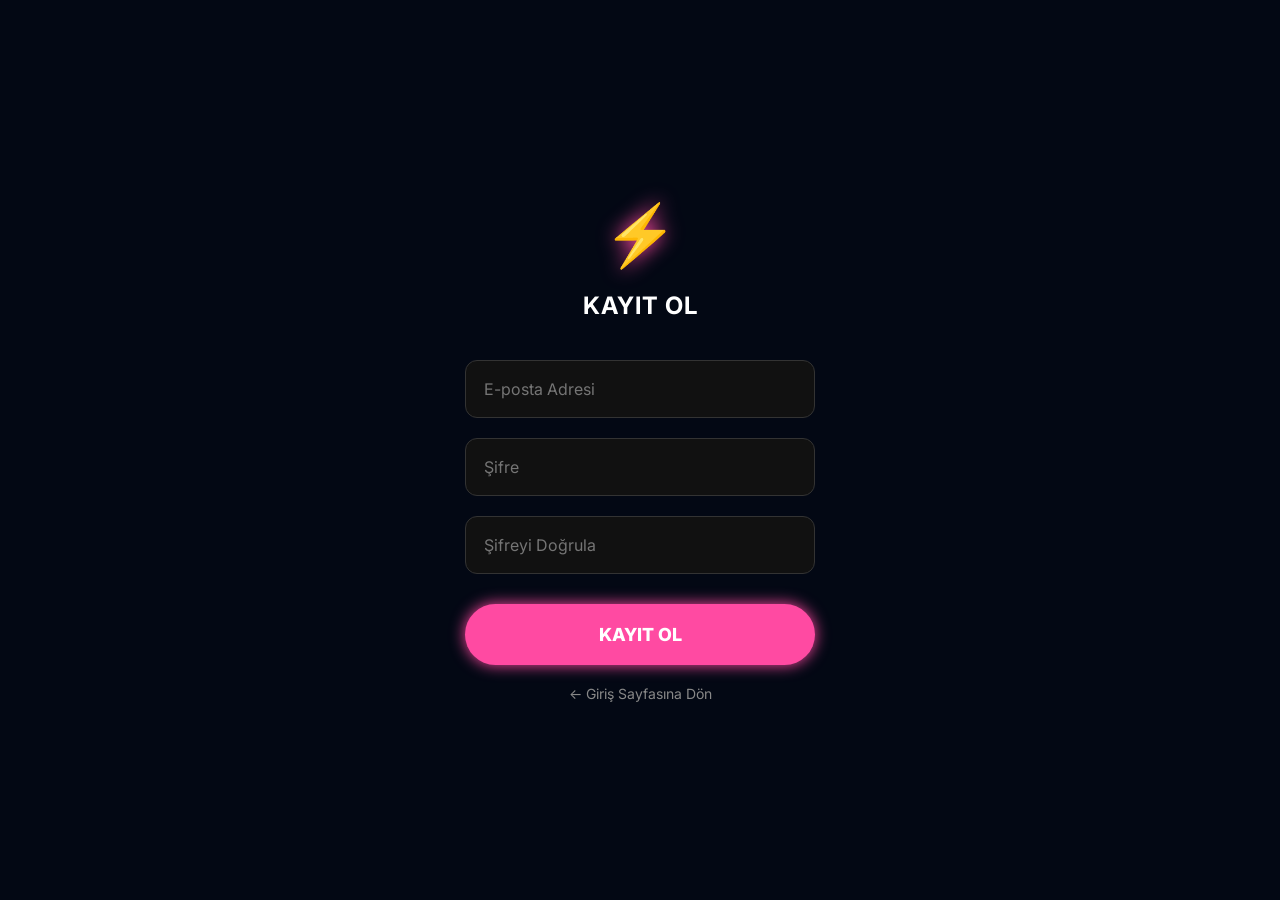
<file: kayıt-ol.html>
<!DOCTYPE html>
<html lang="tr">
<head>
    <meta charset="UTF-8">
    <meta name="viewport" content="width=device-width, initial-scale=1.0">
    <title>Kayıt Ol - LADES</title>
    <link href="https://fonts.googleapis.com/css2?family=Inter:wght@300;400;700;800&display=swap" rel="stylesheet">
    <style>
        * { margin:0; padding:0; box-sizing:border-box; font-family:'Inter', sans-serif; }
        body { background:#030814; color:white; display:flex; justify-content:center; align-items:center; min-height:100vh; }
        .auth-container { width:90%; max-width:350px; text-align:center; }
        .logo-bolt { font-size:60px; color:#ff4aa2; margin-bottom:20px; text-shadow:0 0 20px #ff4aa2; }
        input { width:100%; padding:18px; margin:10px 0; border-radius:12px; border:1px solid #333; background:#111; color:white; font-size:16px; }
        .btn-register { width:100%; padding:20px; border-radius:50px; border:none; background:#ff4aa2; color:white; font-weight:800; font-size:18px; cursor:pointer; margin-top:20px; box-shadow:0 0 15px #ff4aa2; }
        .back-link { color:#888; margin-top:20px; display:block; text-decoration:none; font-size:14px; }
    </style>
</head>
<body>

<div class="auth-container">
    <div class="logo-bolt">⚡</div>
    <h2 style="margin-bottom:30px; letter-spacing:1px;">KAYIT OL</h2>
    
    <input type="email" id="email" placeholder="E-posta Adresi">
    <input type="password" id="password" placeholder="Şifre">
    <input type="password" id="confirm-password" placeholder="Şifreyi Doğrula">
    
    <button class="btn-register" onclick="alert('Kayıt olma özelliği Firebase ile aktif edilecek!')">KAYIT OL</button>
    
    <a href="login.html" class="back-link">← Giriş Sayfasına Dön</a>
</div>

</body>
</html>
</file>
